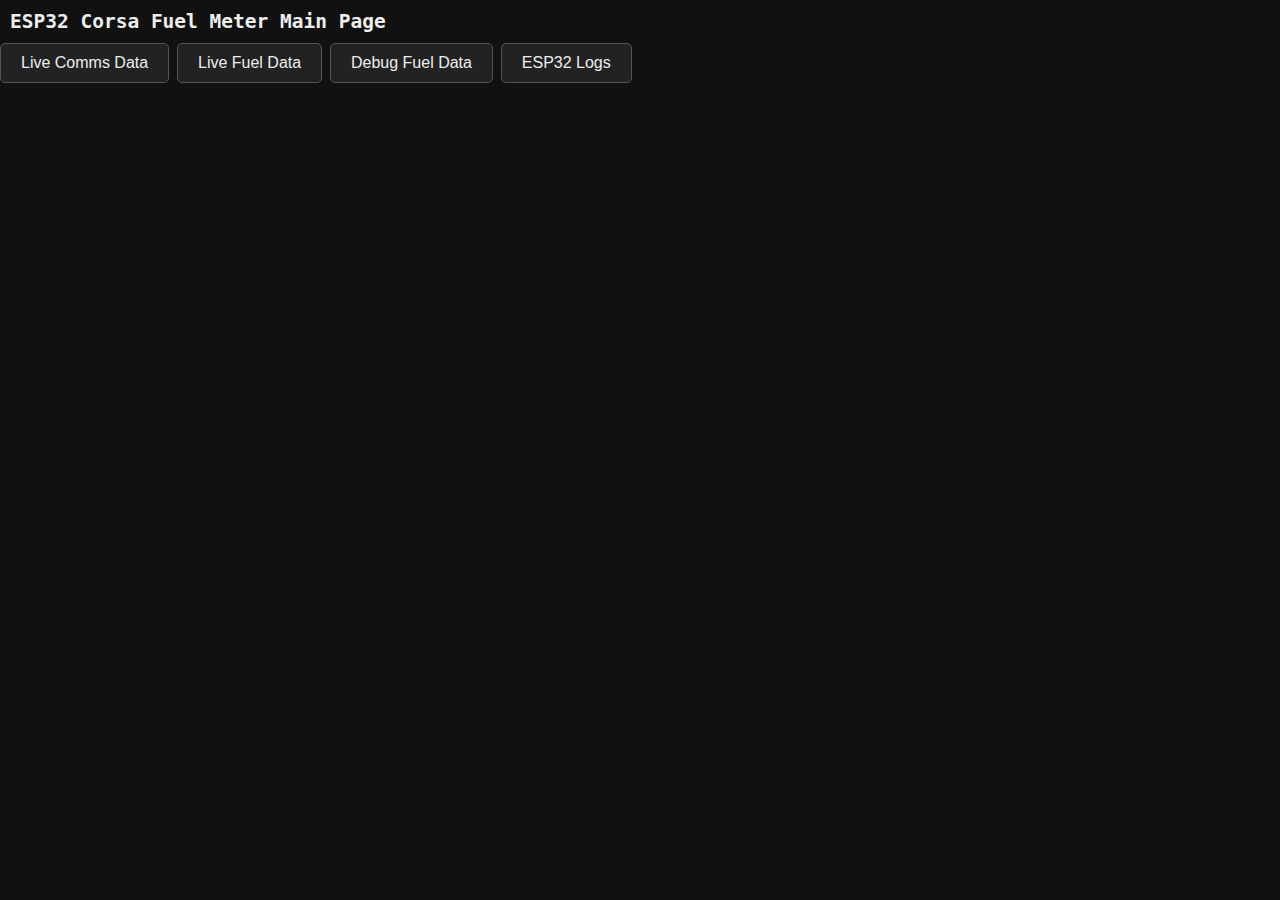
<file: web/index.html>
<!DOCTYPE html>
<html lang="en">
<head>
  <meta charset="UTF-8">
  <title>ESP32 Corsa Fuel Meter</title>
  <link rel="stylesheet" href="styles.css" />
</head>
<body>
  <h2>ESP32 Corsa Fuel Meter Main Page</h2>
  <div class="button-container">
    <button onclick="location.href='comms.html'">Live Comms Data</button>
    <button onclick="location.href='fuel.html'">Live Fuel Data</button>
    <button onclick="location.href='debugfuel.html'">Debug Fuel Data</button>
    <button onclick="location.href='logs.html'">ESP32 Logs</button>
  </div>
</body>
</html>
</file>
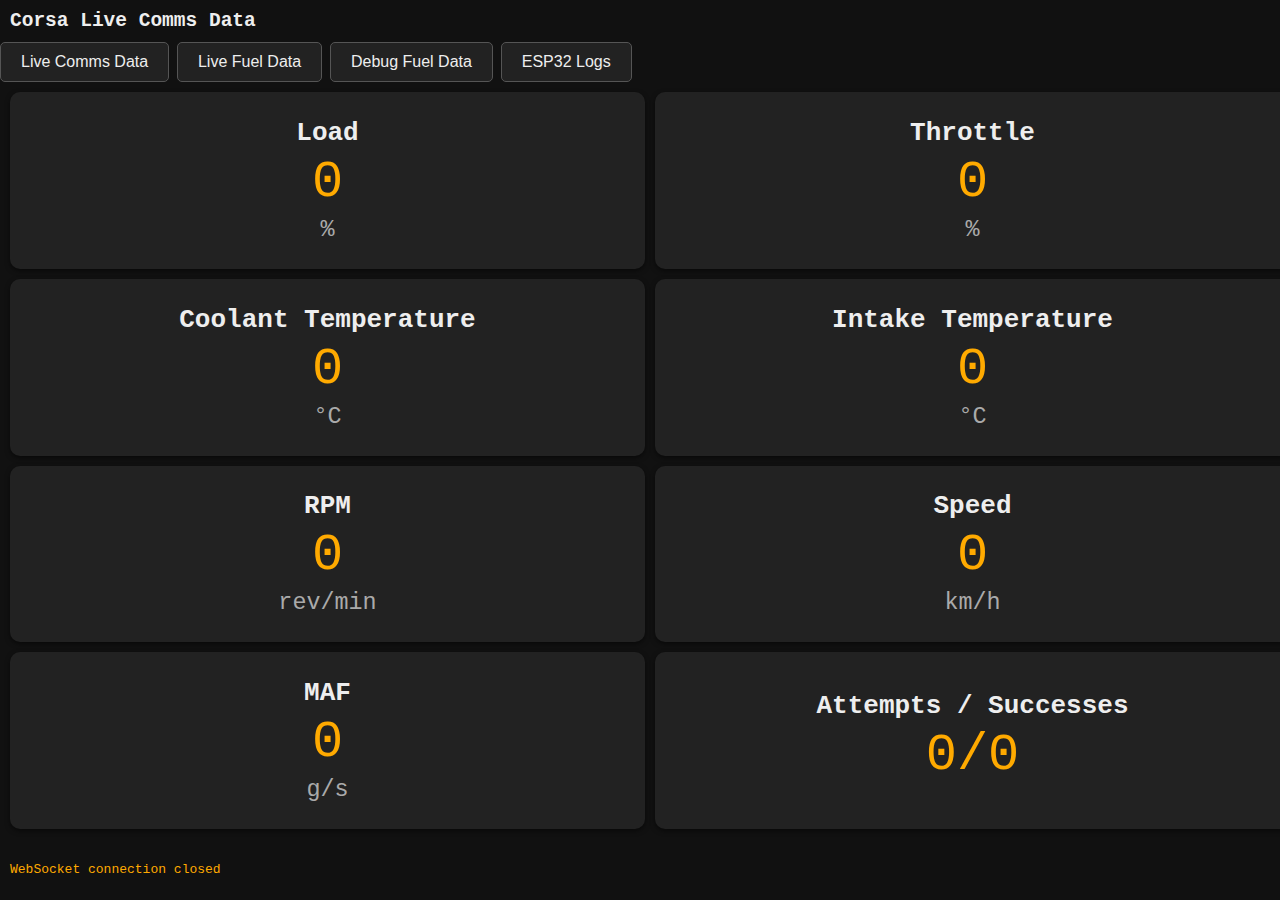
<file: web/comms.html>
<!DOCTYPE html>
<html lang="en">
<head>
<meta charset="UTF-8">
<meta name="viewport" content="width=device-width, initial-scale=1.0">
<title>ESP32 Corsa Fuel Meter</title>
<link rel="stylesheet" href="styles.css" />
</head>
<body>
  <h2>Corsa Live Comms Data</h2>
  <div class="button-container">
    <button onclick="location.href='comms.html'">Live Comms Data</button>
    <button onclick="location.href='fuel.html'">Live Fuel Data</button>
    <button onclick="location.href='debugfuel.html'">Debug Fuel Data</button>
    <button onclick="location.href='logs.html'">ESP32 Logs</button>
  </div>
  <div class="grid">
    <div class="cell" id="load"><div class="name">Load</div><div class="value">0</div><div class="unit">%</div></div>
    <div class="cell" id="trtl"><div class="name">Throttle</div><div class="value">0</div><div class="unit">%</div></div>
    <div class="cell" id="ctmp"><div class="name">Coolant Temperature</div><div class="value">0</div><div class="unit">°C</div></div>
    <div class="cell" id="itmp"><div class="name">Intake Temperature</div><div class="value">0</div><div class="unit">°C</div></div>
    <div class="cell" id="rpm"><div class="name">RPM</div><div class="value">0</div><div class="unit">rev/min</div></div>
    <div class="cell" id="spd"><div class="name">Speed</div><div class="value">0</div><div class="unit">km/h</div></div>
    <div class="cell" id="maf"><div class="name">MAF</div><div class="value">0</div><div class="unit">g/s</div></div>
    <div class="cell" id="success"><div class="name">Attempts / Successes</div><div class="value">0/0</div><div class="unit"></div></div>
  </div>
    <pre id="inPageConsole"></pre>

<script src="script.js"></script>

</body>
</html>
</file>
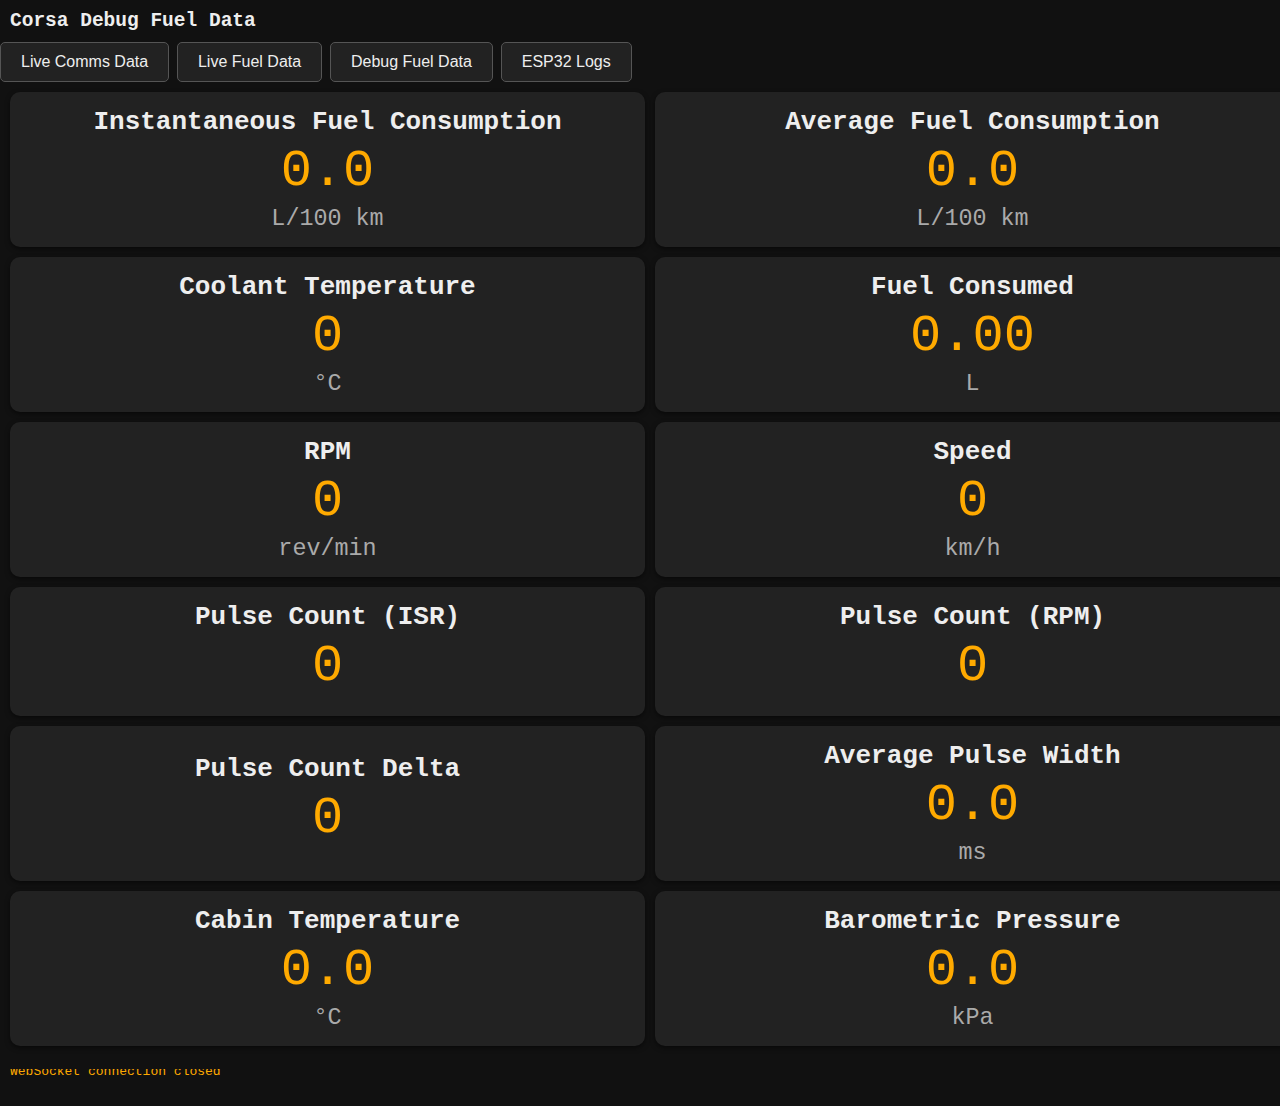
<file: web/debugfuel.html>
<!DOCTYPE html>
<html lang="en">
<head>
<meta charset="UTF-8">
<meta name="viewport" content="width=device-width, initial-scale=1.0">
<title>ESP32 Corsa Fuel Meter</title>
<link rel="stylesheet" href="styles.css" />
</head>
<body>
  <h2>Corsa Debug Fuel Data</h2>
  <div class="button-container">
    <button onclick="location.href='comms.html'">Live Comms Data</button>
    <button onclick="location.href='fuel.html'">Live Fuel Data</button>
    <button onclick="location.href='debugfuel.html'">Debug Fuel Data</button>
    <button onclick="location.href='logs.html'">ESP32 Logs</button>
  </div>
  <div class="grid">
    <div class="cell" id="inst-fuel"><div class="name">Instantaneous Fuel Consumption</div><div class="value">0.0</div><div class="unit">L/100 km</div></div>
    <div class="cell" id="avg-fuel"><div class="name">Average Fuel Consumption</div><div class="value">0.0</div><div class="unit">L/100 km</div></div>
    <div class="cell" id="ctmp"><div class="name">Coolant Temperature</div><div class="value">0</div><div class="unit">°C</div></div>
    <div class="cell" id="cons-fuel"><div class="name">Fuel Consumed</div><div class="value">0.00</div><div class="unit">L</div></div>
    <div class="cell" id="rpm"><div class="name">RPM</div><div class="value">0</div><div class="unit">rev/min</div></div>
    <div class="cell" id="spd"><div class="name">Speed</div><div class="value">0</div><div class="unit">km/h</div></div>
    <div class="cell" id="pcnt-isr"><div class="name">Pulse Count (ISR)</div><div class="value">0</div><div class="unit"></div></div>
    <div class="cell" id="pcnt-rpm"><div class="name">Pulse Count (RPM)</div><div class="value">0</div><div class="unit"></div></div>
    <div class="cell" id="pdelta"><div class="name">Pulse Count Delta</div><div class="value">0</div><div class="unit"></div></div>
    <div class="cell" id="avg-pwidth"><div class="name">Average Pulse Width</div><div class="value">0.0</div><div class="unit">ms</div></div>
    <div class="cell" id="cabtmp"><div class="name">Cabin Temperature</div><div class="value">0.0</div><div class="unit">°C</div></div>
    <div class="cell" id="barop"><div class="name">Barometric Pressure</div><div class="value">0.0</div><div class="unit">kPa</div></div>

  </div>
    <pre id="inPageConsole"></pre>

<script src="script.js"></script>

</body>
</html>
</file>
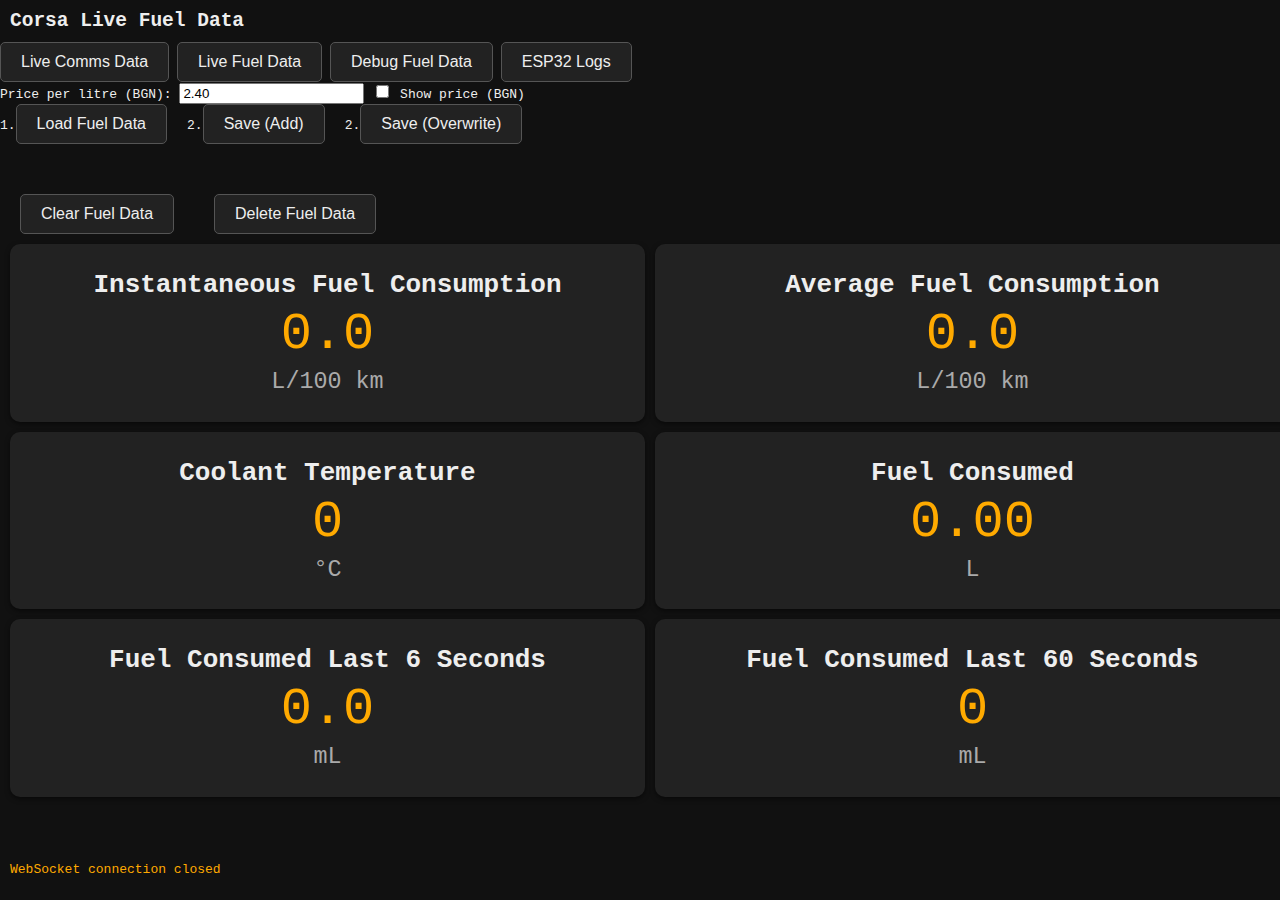
<file: web/fuel.html>
<!DOCTYPE html>
<html lang="en">
<head>
<meta charset="UTF-8">
<meta name="viewport" content="width=device-width, initial-scale=1.0">
<title>ESP32 Corsa Fuel Meter</title>
<link rel="stylesheet" href="styles.css" />
</head>
<body>
  <h2>Corsa Live Fuel Data</h2>
  <div class="button-container">
    <button onclick="location.href='comms.html'">Live Comms Data</button>
    <button onclick="location.href='fuel.html'">Live Fuel Data</button>
    <button onclick="location.href='debugfuel.html'">Debug Fuel Data</button>
    <button onclick="location.href='logs.html'">ESP32 Logs</button>
  </div>
  <div class="price-toggle">
    <label for="priceInput">Price per litre (BGN):</label>
    <input type="number" id="priceInput" step="0.01" value="2.40">

    <label class="switch">
      <input type="checkbox" id="toggleCurrency">
      <span class="slider"></span>
    </label>
    <span id="toggleLabel">Show price (BGN)</span>
  </div>
    <div style="display:flex;align-items:center;gap:20px;">
    <div><span>1.</span><button id="btnLoad">Load Fuel Data</button></div>
    <div><span>2.</span><button id="btnSaveAdd">Save (Add)</button></div>
    <div><span>2.</span><button id=btnSaveOvw>Save (Overwrite)</button></div>
  </div>
  <div>
    <div style="display:flex;align-items:center;gap:40px;margin-top: 50px;">
      <div style="margin-left:20px"><button id="btnClear">Clear Fuel Data</button></div>
      <div><button id="btnDelete">Delete Fuel Data</button></div>
    </div>

  </div>
  <div class="grid">
    <div class="cell" id="inst-fuel"><div class="name">Instantaneous Fuel Consumption</div><div class="value">0.0</div><div class="unit">L/100 km</div></div>
    <div class="cell" id="avg-fuel"><div class="name">Average Fuel Consumption</div><div class="value">0.0</div><div class="unit">L/100 km</div></div>
    <div class="cell" id="ctmp"><div class="name">Coolant Temperature</div><div class="value">0</div><div class="unit">°C</div></div>
    <div class="cell" id="cons-fuel"><div class="name">Fuel Consumed</div><div class="value">0.00</div><div class="unit">L</div></div>
    <div class="cell" id="fuel-last-6"><div class="name">Fuel Consumed Last 6 Seconds</div><div class="value">0.0</div><div class="unit">mL</div></div>
    <div class="cell" id="fuel-last-60"><div class="name">Fuel Consumed Last 60 Seconds</div><div class="value">0</div><div class="unit">mL</div></div>
  </div>
    <pre id="inPageConsole"></pre>

<script src="script.js"></script>

</body>
</html>
</file>
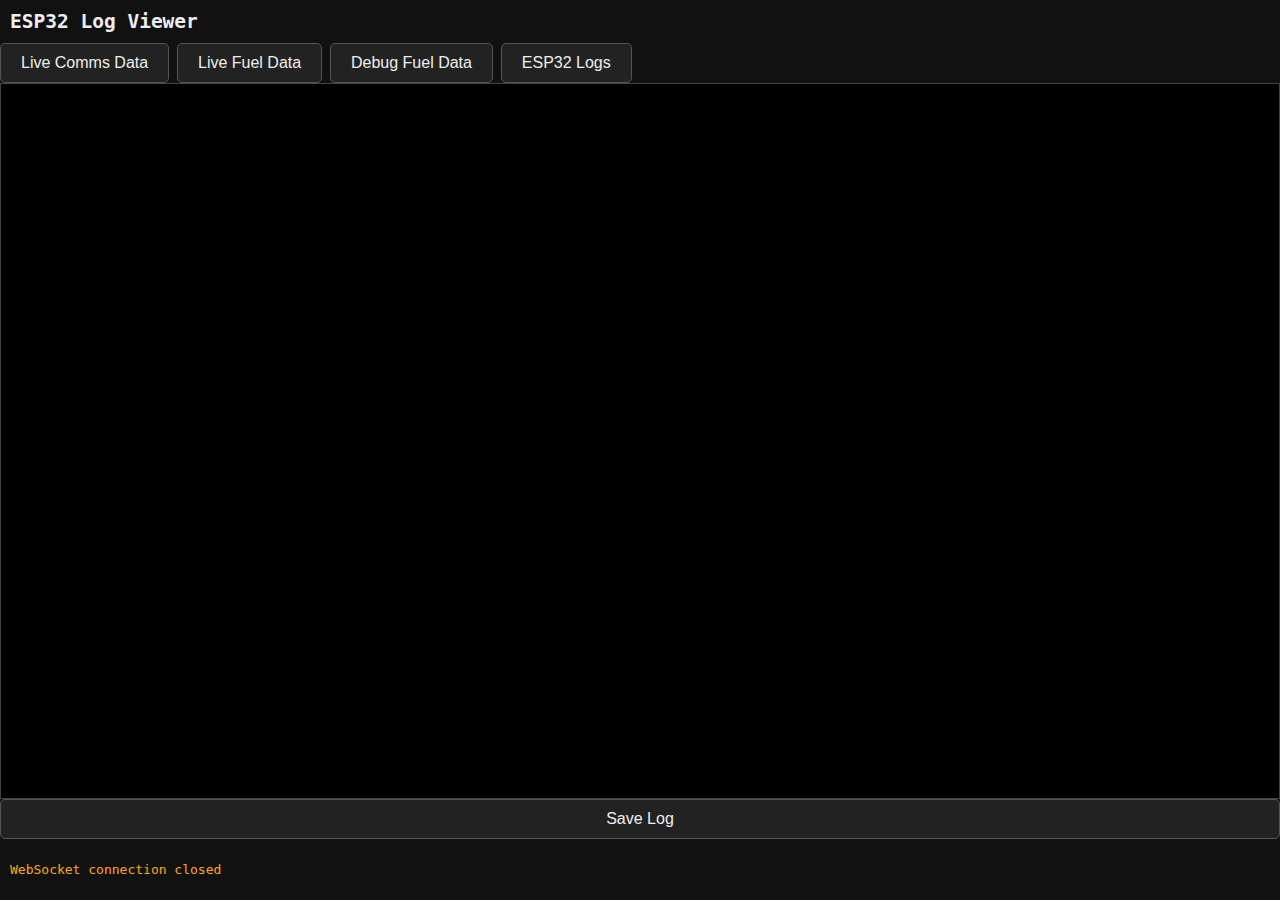
<file: web/logs.html>
<!DOCTYPE html>
<html lang="en">
<head>
  <meta charset="UTF-8">
  <title>ESP32 Corsa Fuel Meter</title>
  <link rel="stylesheet" href="styles.css" />
</head>
<body>
  <h2>ESP32 Log Viewer</h2>
  <div class="button-container">
    <button onclick="location.href='comms.html'">Live Comms Data</button>
    <button onclick="location.href='fuel.html'">Live Fuel Data</button>
    <button onclick="location.href='debugfuel.html'">Debug Fuel Data</button>
    <button onclick="location.href='logs.html'">ESP32 Logs</button>
  </div>
  <div id="logBox"></div>
  <button onclick="downloadLog()">Save Log</button>
  <pre id="inPageConsole"></pre>

  <script src="script.js"></script>
</body>
</html>
</file>
<file: web/styles.css>
/* General page setup */
html, body {
  height: 100%;
  margin: 0;
  font-family: monospace;
  background: #111;
  color: #eee;
  display: flex;
  flex-direction: column;
  box-sizing: border-box;
}

/* Headings */
h1, h2, h3 {
  margin: 10px;
  color: #eee;
}

/* Buttons */
button {
  padding: 10px 20px;
  font-size: 16px;
  background: #222;
  color: #eee;
  border: 1px solid #555;
  cursor: pointer;
  border-radius: 5px;
  transition: background 0.2s;
}

button:hover {
  background: #444;
}

/* Log box styling */
#logBox {
  flex: 1;
  width: 100%;
  background: #000;
  padding: 10px;
  border: 1px solid #444;
  overflow-y: scroll;
  white-space: pre-wrap;
  box-sizing: border-box;
  font-size: 0.9rem;
}

/* Log levels */
.info { color: #0f0; }
.warn { color: #ff0; }
.error { color: #f00; }

/* Grid container for dashboards */
.grid {
  display: grid;
  grid-template-columns: repeat(2, 1fr);
  grid-template-rows: repeat(4, auto);
  gap: 10px;
  padding: 10px;
  width: 100%;
  flex: 1;
}

/* Each cell in the dashboard grid */
.cell {
  background-color: #222;
  border-radius: 10px;
  box-shadow: 0 2px 5px rgba(0,0,0,0.5);
  display: flex;
  flex-direction: column;
  justify-content: center;
  align-items: center;
  padding: 15px;
  transition: background 0.2s;
}

.cell:hover {
  background-color: #333;
}

/* Labels inside cells */
.cell .name {
  font-weight: bold;
  font-size: 2rem; /* was 1rem */
  color: #eee;
}

.cell .value {
  font-size: 4rem; /* was 2rem */
  margin: 5px 0;
  color: #fa0;
}

.cell .unit {
  font-size: 1.8rem; /* was 0.9rem */
  color: #aaa;
}

/* Responsive tweaks for smaller screens */
@media screen and (max-width: 500px) {
  .grid {
    grid-template-columns: repeat(2, 1fr); /* keep 2 columns on mobile */
    grid-template-rows: auto; /* let rows adjust automatically */
  }
  .cell {
    padding: 12px;
  }
  .cell .name {
    font-size: 1.8rem; /* slightly smaller to fit mobile */
  }
  .cell .value {
    font-size: 3.5rem; 
  }
  .cell .unit {
    font-size: 1.6rem;
  }
}

/* Scrollbar styling for log box */
#logBox::-webkit-scrollbar {
  width: 8px;
}

#logBox::-webkit-scrollbar-thumb {
  background: #555;
  border-radius: 4px;
}

#logBox::-webkit-scrollbar-track {
  background: #111;
}
</file>
